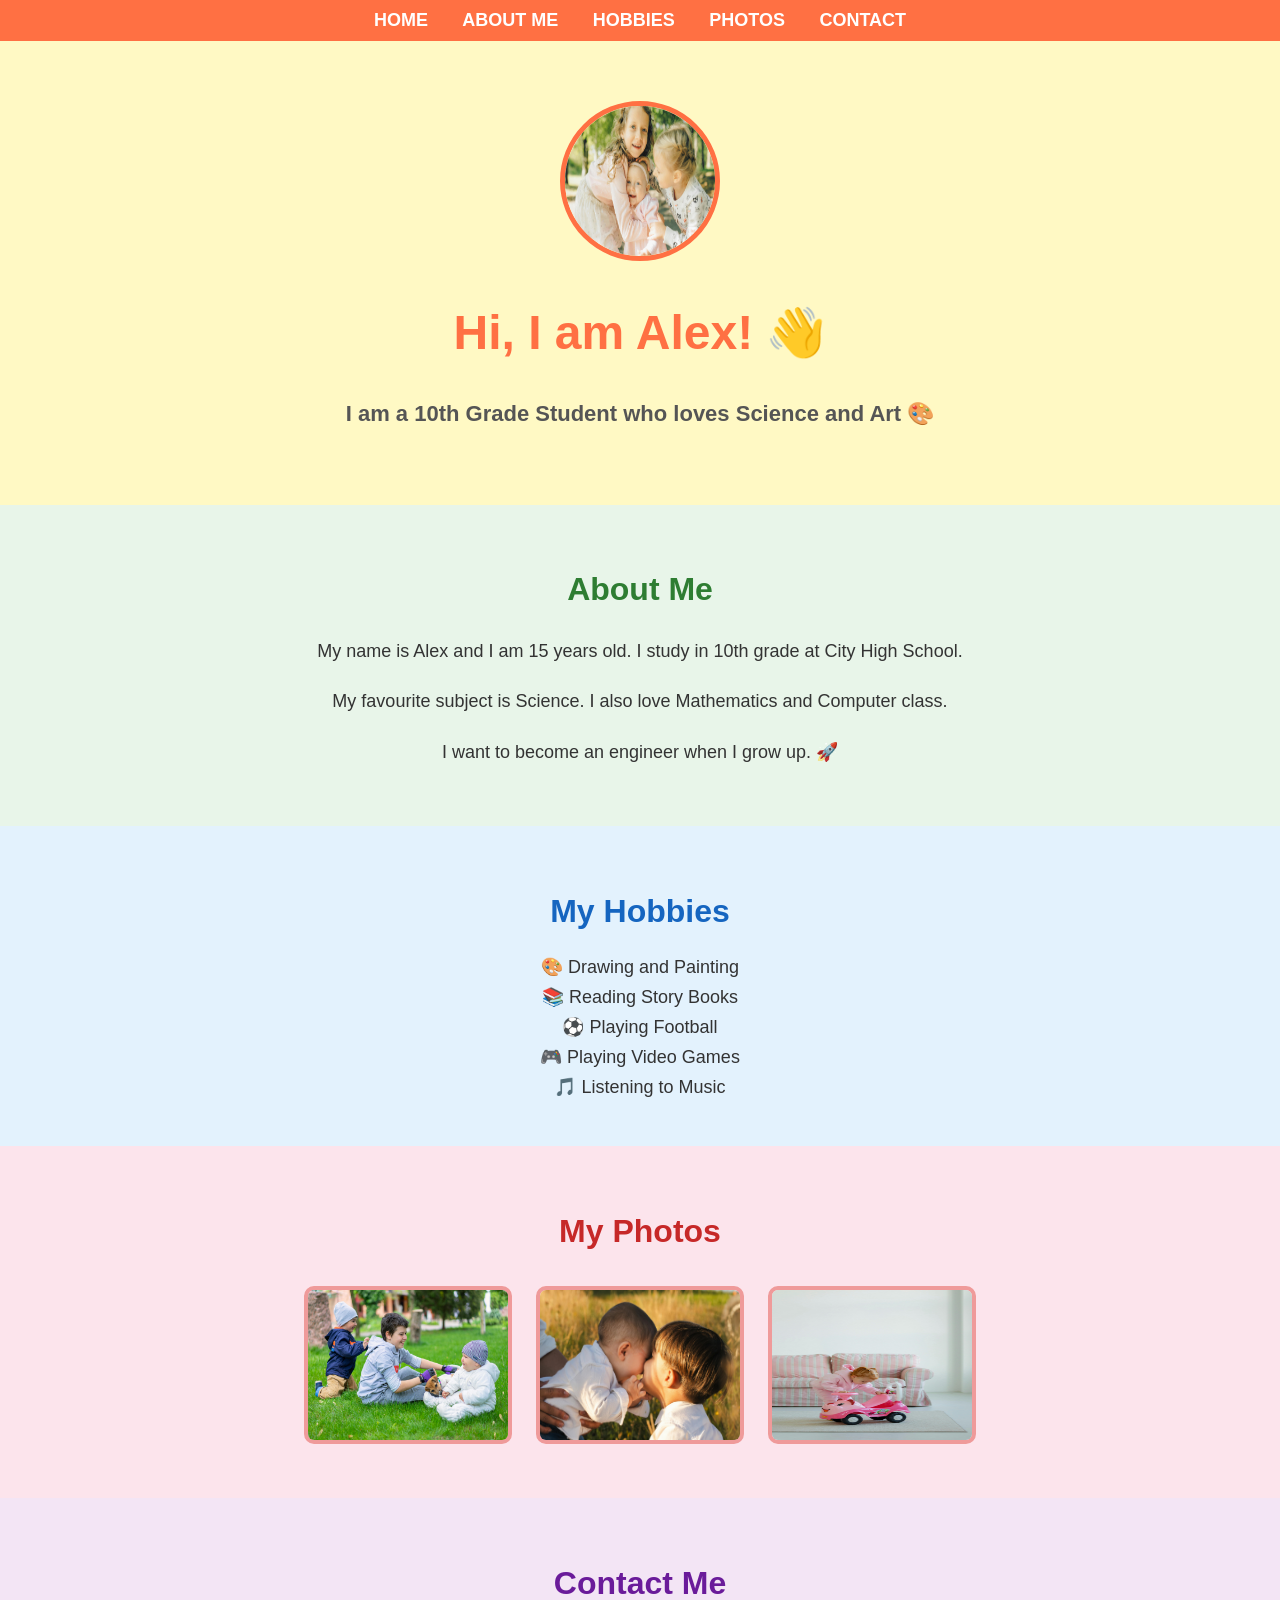
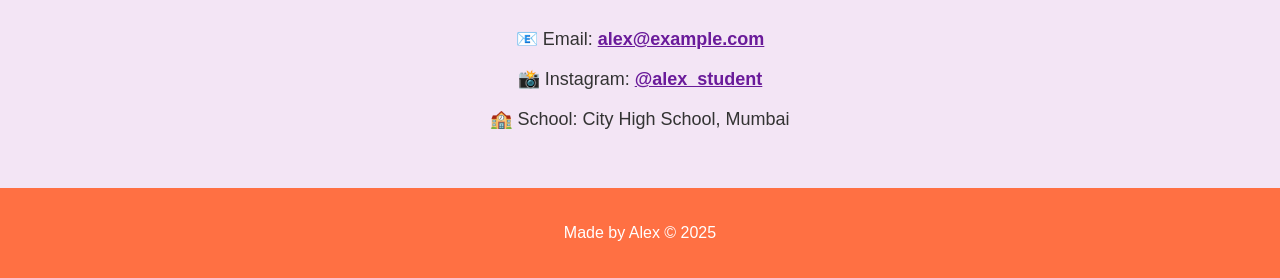
<file: index.HTML>
<!DOCTYPE html>
<html lang="en">
 
<head>
    <meta charset="utf-8">
    <title>Alex's Website</title>
    <link rel="stylesheet" href="style.css">
   
</head>
 
<body>
 
    <!-- Navigation Menu -->
    <ul>
        <li><a href="#home">HOME</a></li>
        <li><a href="#about">ABOUT ME</a></li>
        <li><a href="#hobbies">HOBBIES</a></li>
        <li><a href="#photos">PHOTOS</a></li>
        <li><a href="#contact">CONTACT</a></li>
    </ul>
 
    <!-- Home Section -->
    <section id="home">
        <img src="2.jpg" alt="My Photo" />
        <h1>Hi, I am Alex! 👋</h1>
        <h2>I am a 10th Grade Student who loves Science and Art 🎨</h2>
    </section>
 
    <!-- About Section -->
     <CENTER>
    <section id="about">
        <h1>About Me</h1>
        <p>My name is Alex and I am 15 years old. I study in 10th grade at City High School.</p>
        <p>My favourite subject is Science. I also love Mathematics and Computer class.</p>
        <p>I want to become an engineer when I grow up. 🚀</p>
    </section>
 
    <!-- Hobbies Section -->
    <section id="hobbies">
        <h1>My Hobbies</h1>
    
        <ul>
                <CENTER>
            <li>🎨 Drawing and Painting</li>
            <li>📚 Reading Story Books</li>
            <li>⚽ Playing Football</li>
            <li>🎮 Playing Video Games</li>
            <li>🎵 Listening to Music</li>
            </CENTER>
        </ul>
        
    </section>
 
    <!-- Photos Section -->
    <section id="photos">
        <h1>My Photos</h1>
        <img src="3.jpg" alt="My Photo 1" />
        <img src="4.jpg" alt="My Photo 2" />
        <img src="5.jpg" alt="My Photo 3" />
    </section>
 
    <!-- Contact Section -->
    <section id="contact">
        <h1>Contact Me</h1>
        <p>📧 Email: <a href="mailto:alex@example.com">alex@example.com</a></p>
        <p>📸 Instagram: <a href="#">@alex_student</a></p>
        <p>🏫 School: City High School, Mumbai</p>
    </section>
 
    <!-- Footer -->
    <footer>
        <p>Made by Alex &copy; 2025</p>
    </footer>
 </CENTER>
</body>
 
</html>
</file>
<file: style.css>
body {
            background-color: #fffde7;
            font-family: Arial, sans-serif;
            margin: 0;
            padding: 0;
        }
 
        /* Navigation Bar */
        ul {
            list-style-type: none;
            background-color: #ff7043;
            margin: 0;
            padding: 10px;
            text-align: center;
        }
 
        ul li {
            display: inline;
            margin: 0 15px;
        }
 
        ul li a {
            color: white;
            text-decoration: none;
            font-size: 18px;
            font-weight: bold;
        }
 
        ul li a:hover {
            color: yellow;
        }
 
        /* Home Section */
        #home {
            text-align: center;
            padding: 60px;
            background-color: #fff9c4;
        }
 
        #home img {
            width: 150px;
            height: 150px;
            border-radius: 50%;
            border: 5px solid #ff7043;
        }
 
        #home h1 {
            font-size: 48px;
            color: #ff7043;
        }
 
        #home h2 {
            font-size: 22px;
            color: #555;
        }
 
        /* About Section */
        #about {
            padding: 40px 60px;
            background-color: #e8f5e9;
        }
 
        #about h1 {
            color: #2e7d32;
            font-size: 32px;
        }
 
        #about p {
            font-size: 18px;
            color: #333;
            line-height: 1.8;
        }
 
        /* Hobbies Section */
        #hobbies {
            padding: 40px 60px;
            background-color: #e3f2fd;
        }
 
        #hobbies h1 {
            color: #1565c0;
            font-size: 32px;
        }
 
        #hobbies ul {
            background-color: transparent;
            text-align: left;
            padding: 0;
        }
 
        #hobbies ul li {
            display: block;
            font-size: 18px;
            color: #333;
            margin: 8px 0;
        }
 
        /* Photos Section */
        #photos {
            padding: 40px 60px;
            background-color: #fce4ec;
        }
 
        #photos h1 {
            color: #c62828;
            font-size: 32px;
        }
 
        #photos img {
            width: 200px;
            height: 150px;
            margin: 10px;
            border: 4px solid #ef9a9a;
            border-radius: 10px;
        }
 
        /* Contact Section */
        #contact {
            padding: 40px 60px;
            background-color: #f3e5f5;
        }
 
        #contact h1 {
            color: #6a1b9a;
            font-size: 32px;
        }
 
        #contact p {
            font-size: 18px;
            color: #333;
        }
 
        #contact a {
            color: #6a1b9a;
            font-weight: bold;
        }
 
        /* Footer */
        footer {
            text-align: center;
            padding: 20px;
            background-color: #ff7043;
            color: white;
            font-size: 16px;
        }
</file>
